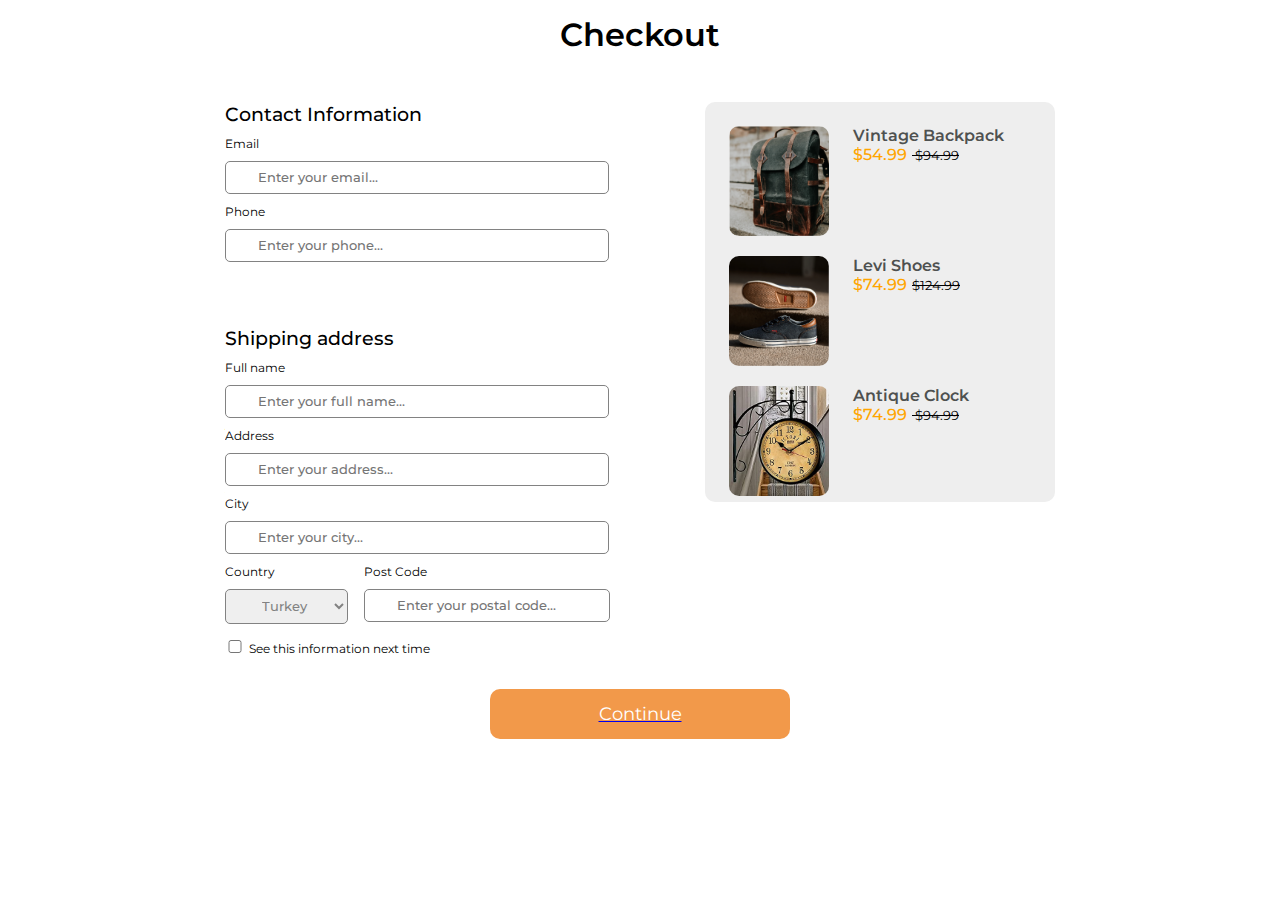
<file: index.html>
<!DOCTYPE html>
<html lang="en">
    <head>
        <meta charset="UTF-8" />
        <meta http-equiv="X-UA-Compatible" content="IE=edge" />
        <meta name="viewport" content="width=device-width, initial-scale=1.0" />
        <link
            rel="stylesheet"
            href="https://cdnjs.cloudflare.com/ajax/libs/font-awesome/6.5.1/css/all.min.css"
            integrity="sha512-DTOQO9RWCH3ppGqcWaEA1BIZOC6xxalwEsw9c2QQeAIftl+Vegovlnee1c9QX4TctnWMn13TZye+giMm8e2LwA=="
            crossorigin="anonymous"
            referrerpolicy="no-referrer"
        />
        <title>Check-out</title>
        <link rel="stylesheet" href="./css/index.css" />
        <script crossorigin="anonymous"></script>
    </head>
    <body>
        <header>
            <h1>Checkout</h1>
        </header>
        <main class="container ">
            <form action="method" class="form">
                <h2>Contact Information</h2>
                <label for="email">Email</label>
                <div class="input">
                    <input
                        type="email"
                        id="email"
                        placeholder="Enter your email..."
                    />
                    <i class="fa-solid fa-envelope"></i>
                </div>
                <label for="phone">Phone</label>
                <div class="input">
                    <input
                        type="tel"
                        id="phone"
                        placeholder="Enter your phone..."
                    />
                    <i class="fa-solid fa-phone"></i>
                </div>
                <h2 class="br">Shipping address</h2>
                <label for="full">Full name</label>
                <div class="input">
                    <input
                        type="text"
                        id="full"
                        placeholder="Enter your full name..."
                    />
                    <i class="fa-solid fa-user"></i>
                </div>
                <label for="address">Address</label>
                <div class="input">
                    <input
                        type="text"
                        id="address"
                        placeholder="Enter your address..."
                    />
                    <i class="fa-solid fa-house"></i>
                </div>
                <label for="city">City</label>
                <div class="input">
                    <input
                        type="text"
                        id="city"
                        placeholder="Enter your city..."
                    />
                    <i class="fa-solid fa-city"></i>
                </div>
                <div class="country-post">
                    <div class="country">
                        <label for="country">Country</label>
                        <div class="cp-input-1">
                            <select name="country" id="country">
                                <option value="turkey">Turkey</option>
                                <option value="germany">Germany</option>
                                <option value="usa">USA</option>
                                <option value="canada">Canada</option>
                                <option value="uk">UK</option>
                            </select>
                            <i class="fa-solid fa-earth-europe"></i>
                        </div>
                    </div>
                    <div class="post">
                        <label for="post">Post Code</label>
                        <div class="cp-input-2">
                            <input
                                type="number"
                                id="post"
                                placeholder="Enter your postal code..."
                            />
                            <i class="fa-solid fa-envelopes-bulk"></i>
                        </div>
                    </div>
                </div>
                <div class="next-time">
                    <input type="checkbox" name="next" id="next" />
                    <label for="next">See this information next time</label>
                </div>
            </form>
            <div class="products">
                <div class="top">
                    <div class="product">
                        <img src="./img/photo1.png" alt="photo-1" />
                        <div class="info">
                            <div>
                                <h3>Vintage Backpack</h3>
                                <p>
                                    <strong> $54.99</strong
                                    ><del id="old_price"> $94.99</del>
                                </p>
                            </div>

                            <!-- <div class="amount">
                                <button class="btn-minus">
                                    <i class="fa-solid fa-minus"></i>
                                </button>
                                <span id="amount-1">1</span>
                                <button class="btn-plus">
                                    <i class="fa-solid fa-plus"></i>
                                </button>
                            </div> -->
                        </div>
                    </div>
                    <div class="product">
                        <img src="./img/photo2.png" alt="photo-2" />
                        <div class="info">
                            <div>
                                <h3>Levi Shoes</h3>
                                <p>
                                    <strong>$74.99</strong
                                    ><del id="old_price">$124.99</del>
                                </p>
                            </div>

                            <!-- <div class="amount">
                                <button class="btn-minus">
                                    <i class="fa-solid fa-minus"></i>
                                </button>
                                <span id="amount-2">1</span>
                                <button class="btn-plus">
                                    <i class="fa-solid fa-plus"></i>
                                </button>
                            </div> -->
                        </div>
                    </div>
                    <div class="product">
                        <img src="./img/photo3.jpg" alt="photo-1" />
                        <div class="info">
                            <div>
                                <h3>Antique Clock</h3>
                                <p>
                                    <strong> $74.99</strong
                                    ><del id="old_price"> $94.99</del>
                                </p>
                            </div>

                            <!-- <div class="amount">
                                <button class="btn-minus">
                                    <i class="fa-solid fa-minus"></i>
                                </button>
                                <span id="amount-1">1</span>
                                <button class="btn-plus">
                                    <i class="fa-solid fa-plus"></i>
                                </button>
                            </div> -->
                        </div>
                    </div>
                   
                </div>
                <!-- <div class="bottom">
                    <div class="total">
                        <p>Subtotal</p>
                        <p>0</p>
                    </div>
                    <div class="total">
                        <p>Tax(%18)</p>
                        <p>0</p>
                    </div>
                    <div class="total">
                        <p>Shipping</p>
                        <p>$19</p>
                    </div>
                    <div class="total">
                        <p>Total</p>
                        <p>$148.98</p>
                    </div>
                </div> -->
            </div>
        </main>
        <a href="./checkout.html"
            ><button class="btn continue">Continue</button></a
        >
    </body>
</html>
</file>
<file: css/index.css>
@import url("https://fonts.googleapis.com/css2?family=Montserrat:wght@400;500;600;700&display=swap");
* {
    margin: 0;
    padding: 0;
    box-sizing: border-box;
    font-family: "Montserrat", sans-serif;
}

header h1 {
    text-align: center;
    margin-top: 15px;
    font-weight: 600;
}
.container {
    display: grid;
    grid-template-columns: 480px 350px;
    justify-content: center;
    padding: 1rem;
    margin: 2rem auto 1rem;
}
form {
    display: flex;
    flex-direction: column;
}
.form h2 {
    font-size: 1.2rem;
    font-weight: 500;
}
.form label {
    font-size: 12px;
    margin: 10px 0;
}
.form icon {
    display: inline;
}
.products {
    padding: 1.5rem;
    background-color: #eee;
    border-radius: 10px;
    height: 400px;
    display: flex;
    flex-direction: column;
    justify-content: space-between;
}
.product img {
    border-radius: 10px;
}
.product {
    display: flex;
    margin-bottom: 20px;
    height: 110px;
    transition: 1.02s;
    &:hover {
        scale: 1.13;
        cursor: pointer;
    }
}
.product h3 {
    font-size: 1rem;
    font-weight: 600;
    color: #4e5150;
}
strong {
    color: orange;
    font-weight: 500;
}
#old_price {
    font-size: 0.8rem;
    margin-left: 5px;
}
.amount {
    border: 1px solid #888;
    display: flex;
    justify-content: space-around;
    padding: 0.3rem;
    width: 90px;
    border-radius: 5px;
}
.amount button {
    background-color: rgb(223, 222, 222);
    border: none;
    padding: 5px;
    border-radius: 3px;
}
button {
    cursor: pointer;
}
button:active {
    transform: scale(1.07);
}
.info {
    margin-left: 1.5rem;
    display: flex;
    flex-direction: column;
    justify-content: space-between;
    width: 50%;
}
.product img {
    width: 100px;
}
.country-post {
    display: flex;
}
.country,
.post {
    display: flex;
    flex-direction: column;
}
.post {
    margin-left: 1rem;
    width: 64%;
}
.form input {
    padding: 0.5rem;
    width: 80%;
    padding-left: 2rem;
    border-radius: 5px;
    border: 1px solid #828282;
    font-size: 0.8rem;
    font-weight: 500;
}
.input {
    position: relative;
}
.input i {
    position: absolute;
    transform: translate(-375px, 8px);
    color: #828282;
}
.br {
    margin-top: 4rem;
}
select {
    padding: 0.5rem;
    padding-left: 2rem;
    border-radius: 5px;
    border: 1px solid #828282;
    font-size: 0.8rem;
    font-weight: 500;
    color: #828282;
}
.cp-input-1 i {
    position: absolute;
    transform: translate(-115px, 10px);
    color: #828282;
}
.cp-input-2 i {
    position: absolute;
    transform: translate(-240px, 10px);
    color: #828282;
}
.continue {
    display: block;
    padding: 14px 0;
    margin: 0 auto;
    background-color: #f2994a;
    color: white;
    border-radius: 10px;
    border: none;
    width: 300px;
    font-size: large;
   
    transition: 0.9s;
    &:hover {
      font-size:larger;
        scale: 1.02;
        /* background-color:cornflowerblue; */
        /* color: cornflowerblue; */
    }
}
#next {
    width: 20px;
    margin-top: 1rem;
}
.dis {
    display: none;
}

.total {
    border-bottom: 1px solid #828282;
    display: flex;
    justify-content: space-between;
    line-height: 1.5rem;
    margin: 0.3rem 0;
}
@media only screen and (max-width: 768px) {
    .container {
        grid-template-columns: 100%;
        width: 90%;
        grid-template-rows: 400px 1fr;
        grid-template-areas: "top" "bottom";
    }
    main form {
        max-width: 400px;
        width: 100% !important;
        left: 0;
        transform: unset;
        margin-right: 0 !important;
        min-width: 300px;
    }
    form {
        grid-area: bottom;
    }
    .products {
        max-width: 400px;
        width: 100%;
        min-width: 300px;
        grid-area: top;
    }
    .form input {
        width: 100%;
    }
}
</file>
